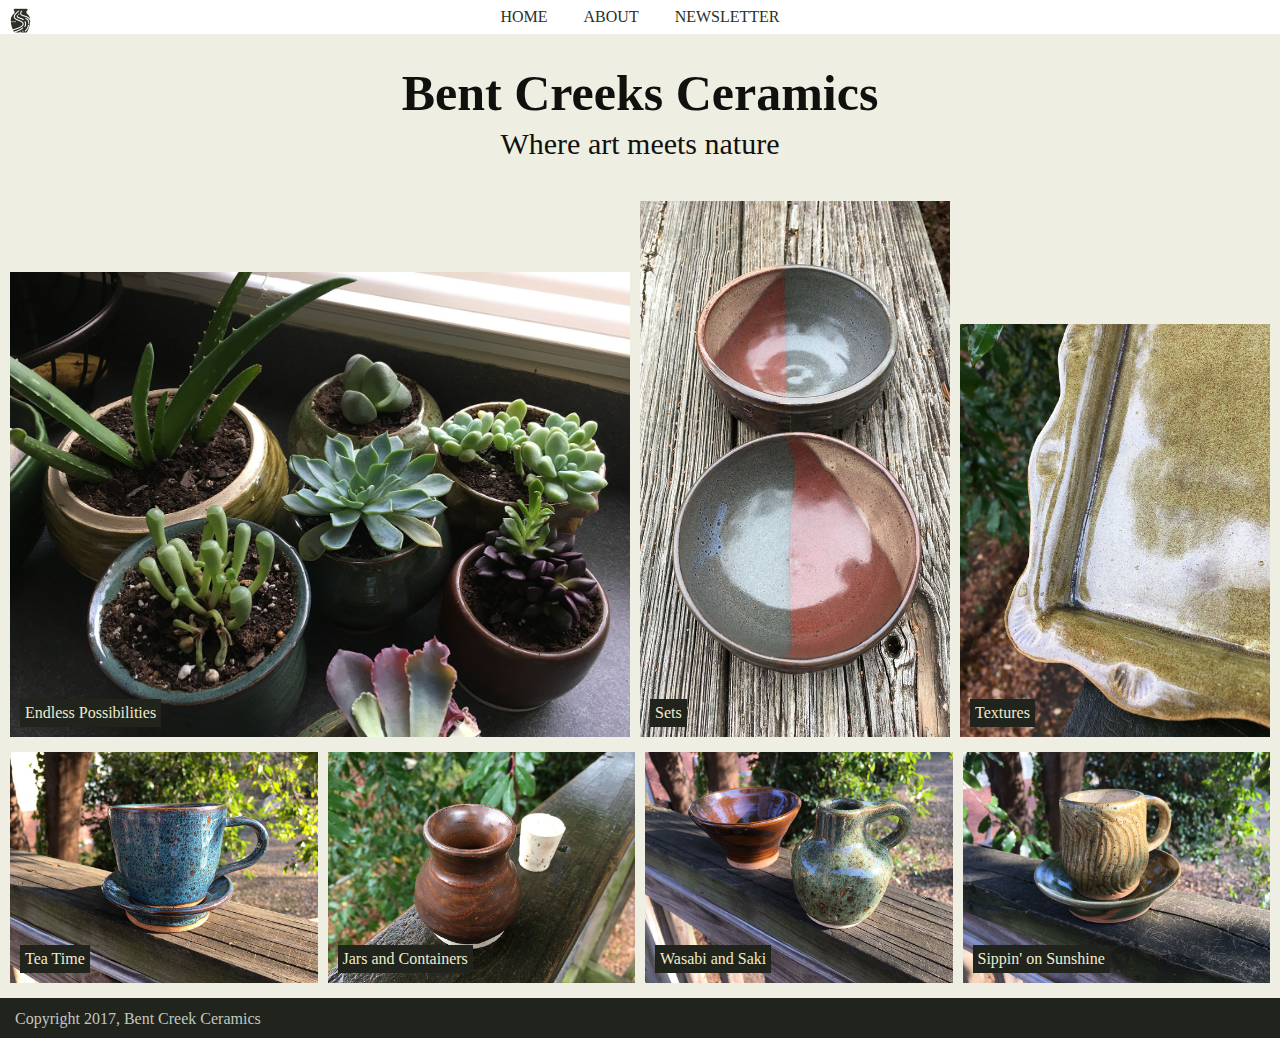
<file: index.html>
<!DOCTYPE html>
<html>
  <head>

    <title>Bent Creek Ceramics</title>
<link rel="stylesheet" type="text/css" href="./styles.css">
<meta name="viewport" content="width=device-width, initial-scale=1.0" />
  </head>
<body>

<nav>
  <ul>

    <img id="logo" src="./images/bent-creek-logo.png" alt="logo">

    <li><a href="./index.html">HOME</a></li>
    <li><a href="./about/index.html">ABOUT</a></li>
    <li><a href="./newsletter/index.html">NEWSLETTER</a></li>
  </ul>
</nav>

<header>
  <h1>Bent Creeks Ceramics<h1>
  <h3>Where art meets nature<h3>
</header>


<section>
<div class="content_row">


<div class="photo_gallery">
  <div class="box-1"><img src="./images/product-1.jpg" alt><p>Endless Possibilities</p></div>
  <div class="box-2"><img src="./images/product-2.jpg" alt><p>Sets</p></div>
  <div class="box-3"><img src="./images/product-3.jpg" alt><p>Textures</p></div>
</div>


  <div class="bottom-row">
   <div class="box-4"><img src="./images/product-4.jpg" alt><p>Tea Time</p></div>
   <div class="box-5"><img src="./images/product-5.jpg" alt><p>Jars and Containers</p></div>
   <div class="box-6"><img src="./images/product-6.jpg" alt><p>Wasabi and Saki</p></div>
   <div class="box-7"><img src="./images/product-7.jpg" alt><p>Sippin' on Sunshine</p></div>
  </div>

<div>



</section>


<footer>
<div class="footer_content">
<h4>Copyright 2017, Bent Creek Ceramics</h4>
</div>
</footer>


  </body>
</html>
</file>
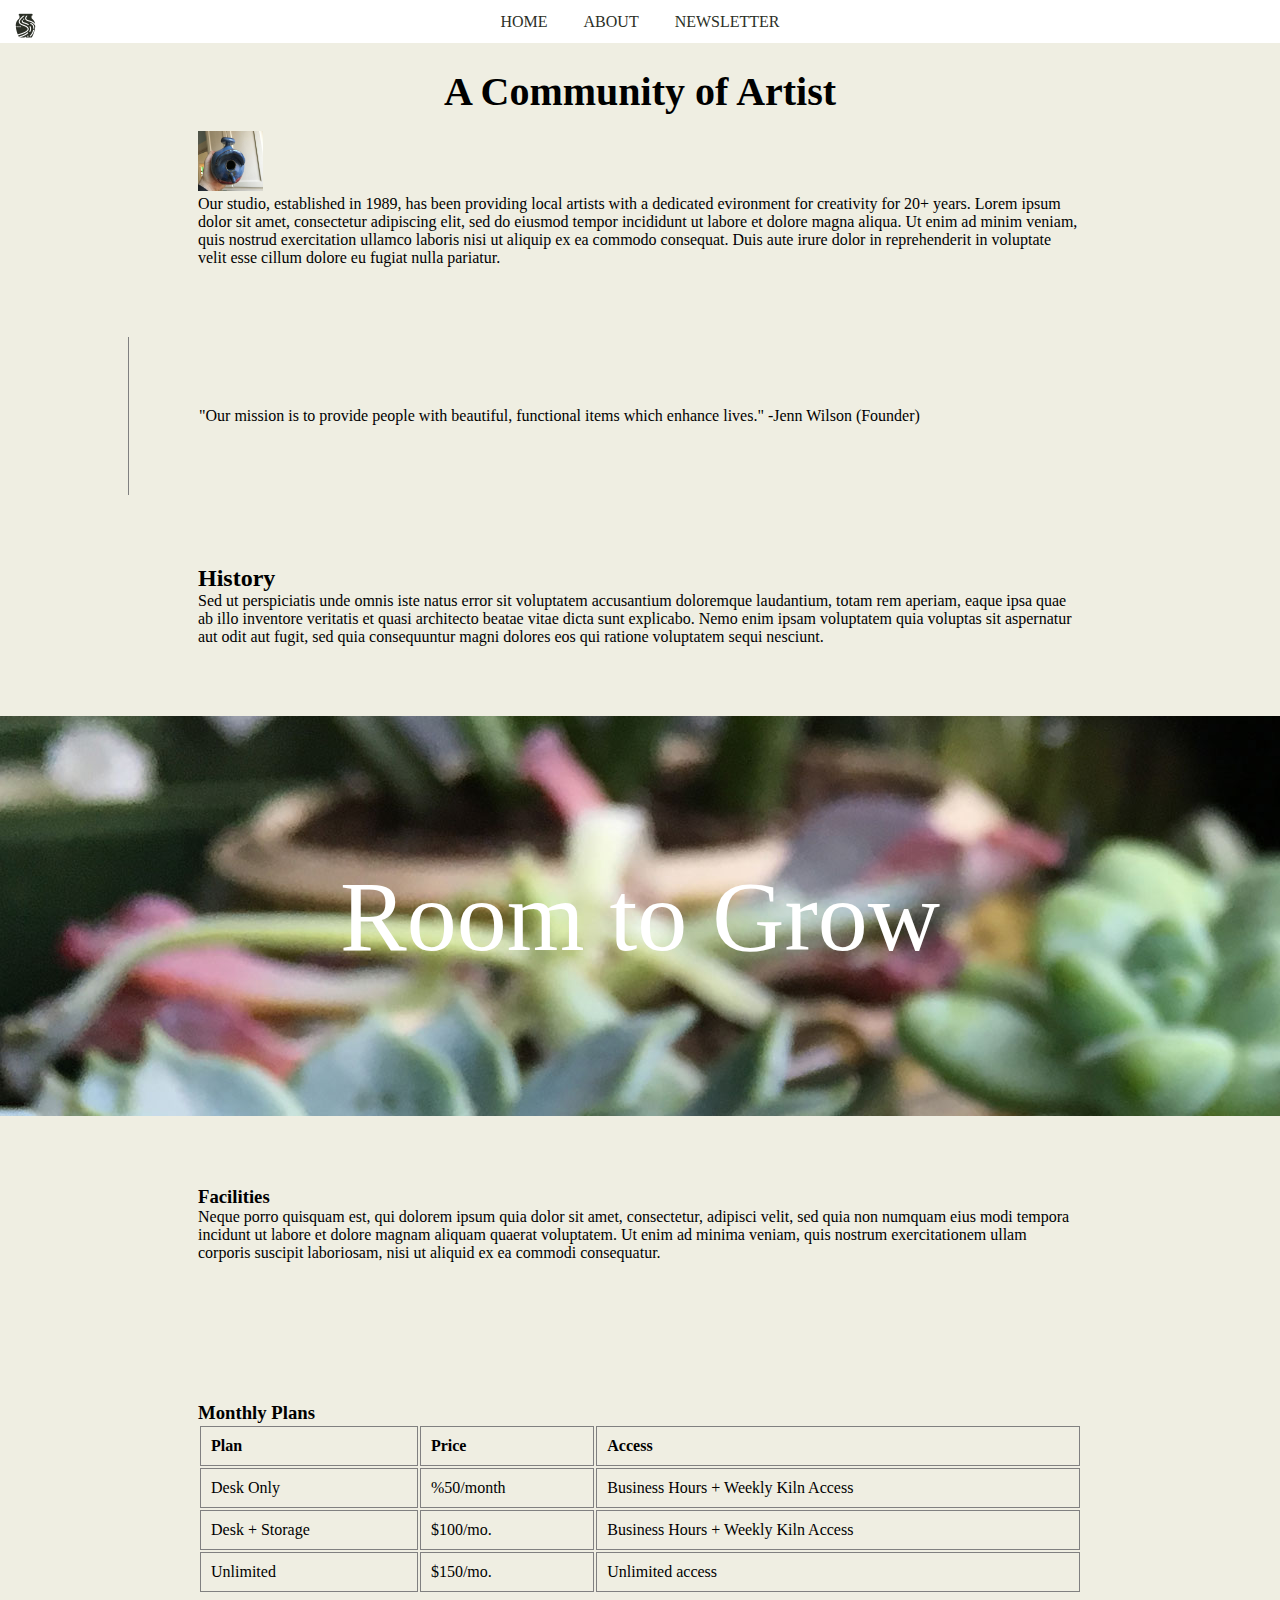
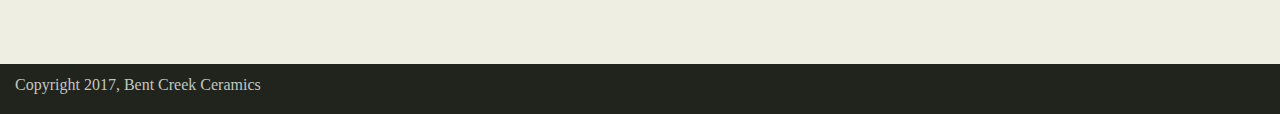
<file: about/index.html>
<!DOCTYPE html>
<html>
  <head>

    <title>Bent Creek Ceramics</title>
<link rel="stylesheet" type="text/css" href="./styles.css">

  </head>
<body>

<nav>
  <ul>

    <img src="../images/bent-creek-logo.png" class="logo">

    <li> <a href="../index.html">HOME</a> </li>
    <li> <a href="../index.html">ABOUT</a> </li>
    <li> <a href="../newsletter/index.html">NEWSLETTER</a> </li>

  </ul>
</nav>

<section>


<header>
<h1> A Community of Artist </h1>
<header>

  <div class="contentText"><img src="../images/birdhouse.jpg" id="birdHouse"/>Our studio, established in 1989, has been providing local artists with a dedicated evironment for creativity for 20+ years. Lorem ipsum dolor sit amet, consectetur adipiscing elit, sed do eiusmod tempor incididunt ut labore et dolore magna aliqua. Ut enim ad minim veniam, quis nostrud exercitation ullamco laboris nisi ut aliquip ex ea commodo consequat. Duis aute irure dolor in reprehenderit in voluptate velit esse cillum dolore eu fugiat nulla pariatur.</div>

  <div class="contentText" id="quote">"Our mission is to provide people with beautiful, functional items which enhance lives."
  -Jenn Wilson (Founder)</div>

  <div class="contentText">
    <h2>History</h2>Sed ut perspiciatis unde omnis iste natus error sit voluptatem accusantium doloremque laudantium, totam rem aperiam, eaque ipsa quae ab illo inventore veritatis et quasi architecto beatae vitae dicta sunt explicabo. Nemo enim ipsam voluptatem quia voluptas sit aspernatur aut odit aut fugit, sed quia consequuntur magni dolores eos qui ratione voluptatem sequi nesciunt.</div>

  <div class="contentText" id="imgGrow">Room to Grow </div>

  <div class="contentText">

  <h3>Facilities</h3>

      <p> Neque porro quisquam est, qui dolorem ipsum quia dolor sit amet, consectetur, adipisci velit, sed quia non numquam eius modi tempora incidunt ut labore et dolore magnam aliquam quaerat voluptatem. Ut enim ad minima veniam, quis nostrum exercitationem ullam corporis suscipit laboriosam, nisi ut aliquid ex ea commodi consequatur.</p>

  </div>

  <div class="contentText">

<h3>Monthly Plans</h3>

  <table style="width:100%">
    <tr>
      <th>Plan</th>
      <th>Price</th>
      <th>Access</th>
    </tr>
    <tr>
      <td>Desk Only</td>
      <td>%50/month</td>
      <td>Business Hours + Weekly Kiln Access</td>
    </tr>
    <tr>
      <td>Desk + Storage</td>
      <td>$100/mo.</td>
      <td> Business Hours + Weekly Kiln Access</td>
    </tr>
    <tr>
      <td>Unlimited </td>
      <td>$150/mo.</td>
      <td>Unlimited access</td>
    </tr>
  </table>

</div>


</section>

<footer>
<div class="footer_content">
<h4>Copyright 2017, Bent Creek Ceramics</h4>
</div>
</footer>

  </body>
</html>
</file>
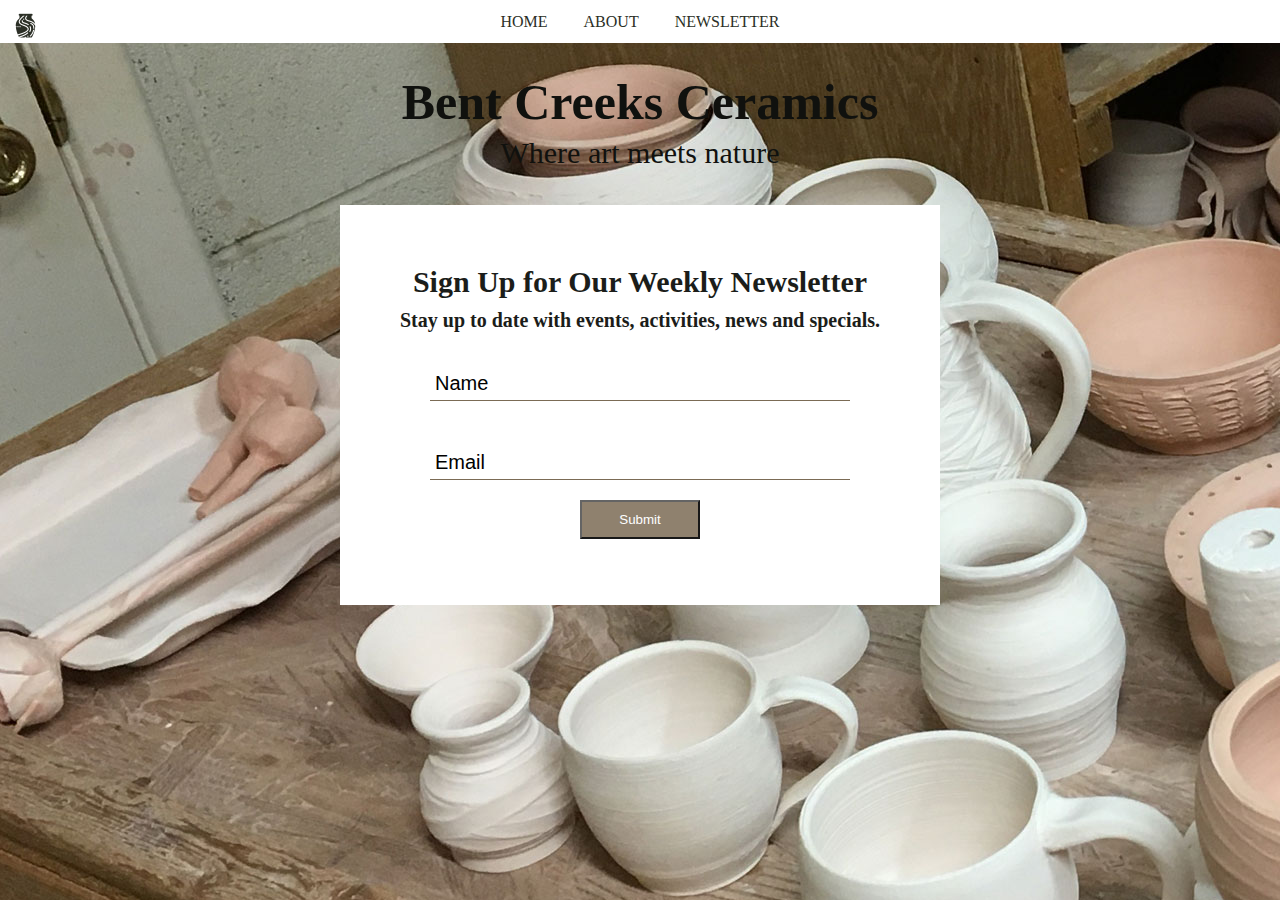
<file: newsletter/index.html>
<!DOCTYPE html>
<html>
  <head>

    <title>Bent Creek Ceramics</title>
<link rel="stylesheet" type="text/css" href="./styles.css">

  </head>
<body>

<nav>
  <ul>

    <img src="../images/bent-creek-logo.png" class="logo">

    <li><a href="../index.html">HOME</a></li>
    <li><a href="../about/index.html">ABOUT</a></li>
    <li><a href="./index.html">NEWSLETTER</a></li>
  </ul>
</nav>

<header>
  <h1>Bent Creeks Ceramics<h1>
  <h3>Where art meets nature<h3>
</header>


<section>
<div class="info_box">

<h2>Sign Up for Our Weekly Newsletter</h2>
<h4>Stay up to date with events, activities, news and specials.
</h4>


<form>
    <input type="text" value="Name" />
    <input type="text" value="Email" />

</form>


<input type="submit" value="Submit">



  </div>
  </section>






    </body>
  </html>
</file>
<file: styles.css>
/*Background: #F2F1E8
Text: #131511
Inline Link: #968772
Inline Link (Hover): #967343
Navigation Background: #FFFFFF
Navigation Text: #2B2F26
Navigation Text (Hover): #CD5D67
Navigation Text (Active) #968772
Button Background: #968772
Button Background (Hover): #967343
Button Text: #F2F1E8
Button Text (Hover): #FFFFFF
Input Border Bottom: #968772
Input Border Bottom (Focus): #967343*/

* {
  margin: 0;
  box-sizing: border-box;
  Text: #131511
}

img {
  max-width: 100%;
}

body {
  background-color: #EFEEE2;
}

ul {
  list-style-type: none;
  margin: 0;
  padding: 8px;
  overflow: hidden;
  background-color: #FFFFFF;
  text-align: center
}

li {
  display: inline-block
}

li a {
  color: #2B2F26;
  text-align: center;
  padding: 14px 16px;
  text-decoration: none;
}

li a:hover {
  background-color: #967343;
}

#logo {
  display: flex;
  flex-wrap: wrap;
  justify-content: flex-start;
  height: 25px;
  width: 25px;
  position: absolute;
}

header {
  text-align: center;
  margin: 30px;
}

h1 {
  color: #10110E;
  font-size: 50px;
}

h3 {
  font-family: "Palatino Linotype", "Book Antiqua", Palatino, serif;
  color: #10110E;
  font-size: 30px;
  font-weight: lighter;
  padding-top: 5px;
}


.content_row{

  flex-basis: 80%;


}

.content_row div{
  display: flex;
  flex-direction: row;
  align-items: flex-end;
  margin: 5px;
}



.photo_gallery .box-1{

flex: 2 1;

}

.photo_gallery .box-2{

flex:1 1;

}

.photo_gallery .box-3{

flex: 1 1;


}

.box-4{



}
.box-5{


}

.box-6{



}

.box-7{


}



p{
  background-color:#20241D;
  color: #EFEBCB;
  position: absolute;
  transform: translateY(-10px);
  margin-left: 10px;
  padding: 5px;
}


.footer_content {
  background-color: #20241D;
  height: 40px;
}


h4 {
  padding-top: 12px;
  padding-left: 15px;
  color: #C2C7C0;
  font-weight: lighter;
}
</file>
<file: about/styles.css>
*{
  margin: 0;
  box-sizing:border-box;
  Text: #131511
}

body{
  background-color:#EFEEE2;
}

ul {
    list-style-type: none;
    margin: 0;
    padding: 12.5px;
    overflow: hidden;
    background-color: #FFFFFF;
    text-align:center;
    margin-bottom: 10px;
}

li {
   display:inline-block


}

li a {
    color: #2B2F26;
    text-align: center;
    padding: 14px 16px;
    text-decoration: none;
}

li a:hover {
    background-color: #967343;
}

img{
  display:flex;
  flex-wrap: wrap;
  justify-content: flex-start;
  height: 25px;
  width: 25px;
  position: absolute;
}

h4{
  padding-top: 12px;
  padding-left: 15px;
  color: #C2C7C0;
  font-weight: lighter;
}

h1{
  text-align: center;
  font-size: 40px;
  padding: 10px;
  margin-top: 15px;

}

p{
font-family: fantasy;
}

.contentText{
text-align: left;
display:flex;
flex-direction: column;
flex-wrap: nowrap;
justify-content: center;
padding: 70px;
margin-left: 10%;
margin-right: 10%;
}

#birdHouse{
  height: 60px;
  width: 65px;
  z-index: 0;
  transform: translateY(-70px);

}
#imgGrow{
  background-image: url("../images/background-3.jpg");
  margin: 0;
  width: 100%;
  height: 400px;
  text-align: center;
  font-size: 100px;
  color: white;
}

#quote{
  border-left:1px solid grey;


}


th{
  border: 1px solid grey;
  padding: 10px;
}
td{
  border: 1px solid grey;
  padding: 10px;
}



.footer_content {
  background-color: #20241D;
  height: 50px;
}
</file>
<file: newsletter/styles.css>
*{
  margin: 0;
  box-sizing:border-box;
  Text: #131511
}

body{
  background-image:url("../images/background-2.jpg");
}

ul {
    list-style-type: none;
    margin: 0;
    padding: 12.5px;
    overflow: hidden;
    background-color: #FFFFFF;
    text-align:center
}

li {
   display:inline-block


}

li a {
    color: #2B2F26;
    text-align: center;
    padding: 14px 16px;
    text-decoration: none;

}

li a:hover {
    background-color: #967343;
}

img{
  display:flex;
  flex-wrap: wrap;
  justify-content: flex-start;
  height: 25px;
  width: 25px;
  position: absolute;
}
header{
  text-align: center;
  margin: 30px;
}
h1{
  color: #10110E;
  font-size: 50px;
}

h3{
  font-family: "Palatino Linotype", "Book Antiqua", Palatino, serif;
  color: #10110E;
  font-size: 30px;
  font-weight: lighter;
  padding-top: 5px;
}

.info_box{
  background: white;
  margin: auto;
  width: 600px;
  height: 400px;
  text-align: center;
}

h2{
  font-size: 30px;
  padding: 10px;
  padding-top: 10%;
  font-family: cursive;
  font-weight: bolder;
  color: #1B1D1A;

}

h4{
  font-family: cursive;
  font-size: 20px;
  color: #1B1D1A;
}

input[type="text"]
{
    font-size: 20px;
    border: 0;
    border-bottom: 1px solid #7B6B55;
    outline: 0;
    padding: 5px;
    margin: 10px;
    width: 70%;
    padding-top:30px;
}

input[type="submit"]{
    background-color: #83745F;
    padding: 10px;
    width: 20%;
    color: white;
    margin-top: 10px;
    opacity: 0.9;
    font-weight: lighter;
}
</file>
